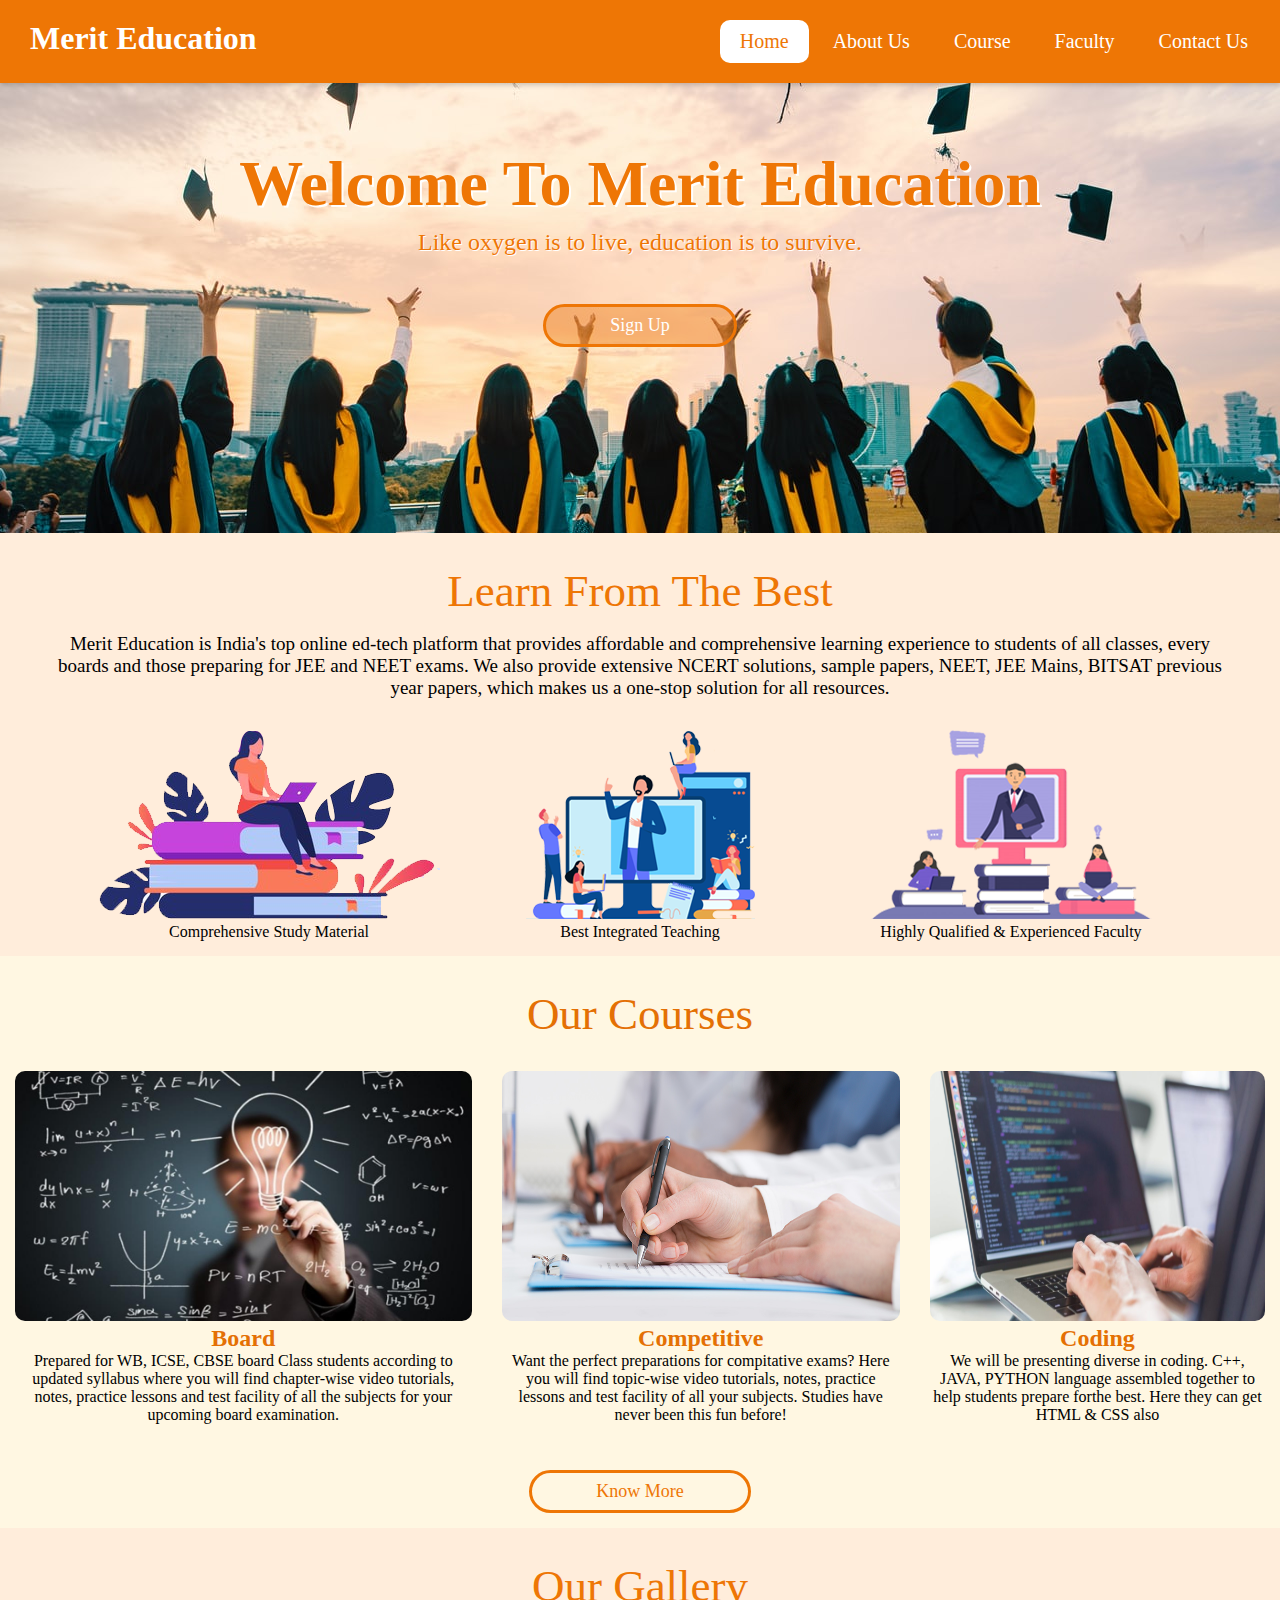
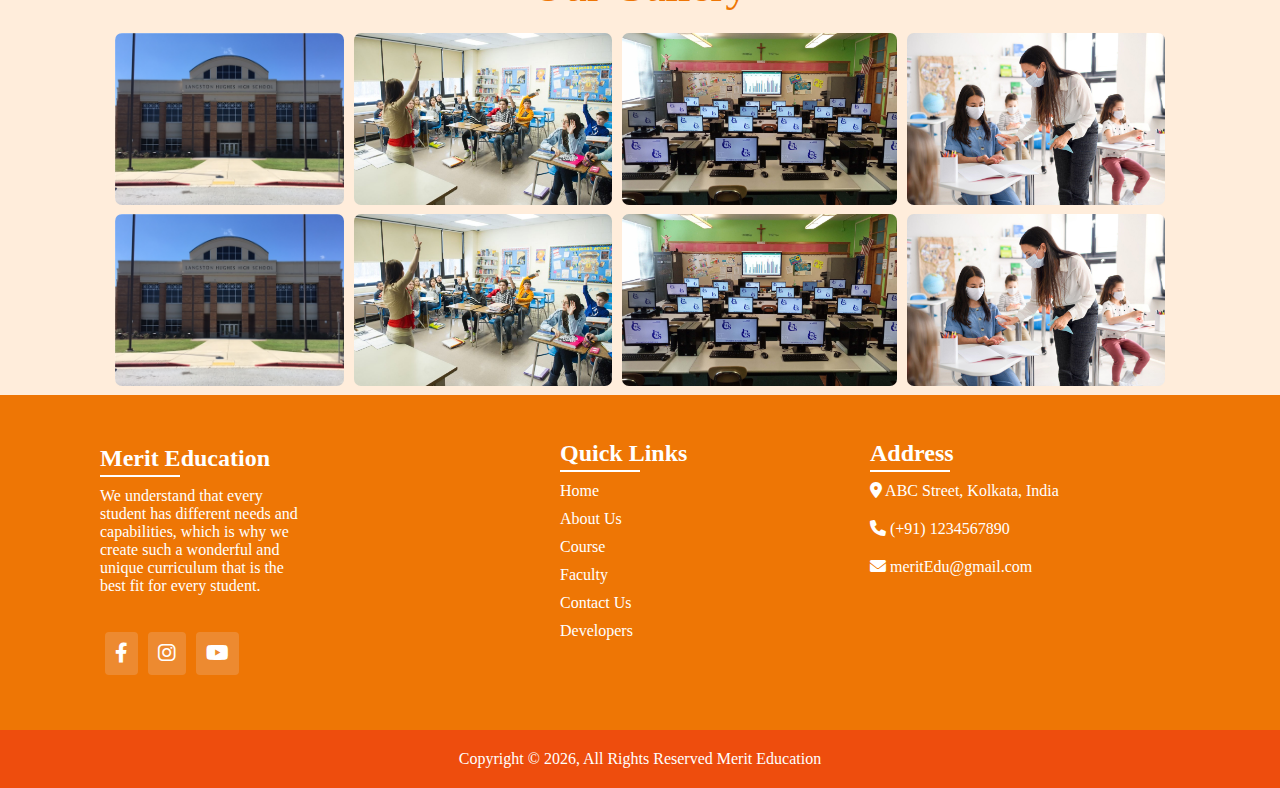
<file: index.html>
<!DOCTYPE html>
<html lang="en">

<head>
    <meta charset="UTF-8">
    <meta http-equiv="X-UA-Compatible" content="IE=edge">
    <meta name="viewport" content="width=device-width, initial-scale=1.0">
    <title>Home</title>
    <link rel="stylesheet" href="./style/style.css">
    <link rel="stylesheet" href="./style/home.css">
    <link rel="stylesheet" href="https://cdnjs.cloudflare.com/ajax/libs/font-awesome/6.0.0/css/all.min.css"
        integrity="sha512-9usAa10IRO0HhonpyAIVpjrylPvoDwiPUiKdWk5t3PyolY1cOd4DSE0Ga+ri4AuTroPR5aQvXU9xC6qOPnzFeg=="
        crossorigin="anonymous" referrerpolicy="no-referrer" />
    <script src="https://cdnjs.cloudflare.com/ajax/libs/jquery/3.6.0/jquery.min.js"
        integrity="sha512-894YE6QWD5I59HgZOGReFYm4dnWc1Qt5NtvYSaNcOP+u1T9qYdvdihz0PPSiiqn/+/3e7Jo4EaG7TubfWGUrMQ=="
        crossorigin="anonymous" referrerpolicy="no-referrer"></script>
</head>

<body> 
    <header>
        <a href="#" class="logo">Merit Education</a>
        <div class="menu_toggle"></div>
        <nav> 
            <ul>
                <!-- <li><a href="payment.html" >Login</a></li> -->
                <li><a href="index.html" class="active">Home</a></li>
                <li><a href="about_us.html">About Us</a></li>
                <li><a href="course.html">Course</a></li>
                <li><a href="faculty.html">Faculty</a></li>
                <li><a href="contactus.html">Contact Us</a></li>
            </ul>
        </nav>
        <div class="clearfix"></div>
    </header> 

    <section>
        <div class="top_image">
            <h1>Welcome To Merit Education</h1>
            <span>Like oxygen is to live, education is to survive.</span> <br>
            <a href="https://forms.gle/hZSWWQqGNctnwPox7" target="_blank"><button>Sign Up</button></a>
        </div>

        <div class="home_about_us">
            <div class="heading_about_us">Learn From The Best</div>
            <div class="text_about_us">
                <p>Merit Education is India's top online ed-tech platform that provides affordable and comprehensive learning experience to students of all classes, every boards and those preparing for JEE and NEET exams. We also provide extensive NCERT solutions, sample papers, NEET, JEE Mains, BITSAT previous year papers, which makes us a one-stop solution for all resources.</p>
            </div>

            <div class="clip_arts">
                <div class="common_css img_cont">
                    <img src="./images/best1.png" alt="broken" class="img_clip_art"><br>
                    <span class="caption">Comprehensive Study Material</span>
                </div>
                <div class="common_css img_cont">
                    <img src="./images/best2.png" alt="broken" class="img_clip_art"><br>
                    <span class="caption">Best Integrated Teaching</span>
                </div>
                <div class="common_css img_cont">
                    <img src="./images/best3.png" alt="broken" class="img_clip_art"><br>
                    <span class="caption">Highly Qualified & Experienced Faculty</span>
                </div>
            </div>
        </div>

        <div class="home_course">
            <div class="heading_courses">Our Courses</div>
            <div class="course_clip_arts">
                <div class="img_cont_courses ">
                    <img src="./images/board.jpg" alt="board">
                    <h2>Board</h2>
                    <p>Prepared for WB, ICSE, CBSE board Class  students according to updated syllabus where you will find chapter-wise video tutorials, notes, practice lessons and test facility of all the subjects for your upcoming board examination.</p>
                </div>
                <div class="img_cont_courses">
                    <img src="./images/competitive.jpg" alt="board">
                    <h2>Competitive</h2>
                    <p>Want the perfect preparations for compitative exams? Here you will find topic-wise video tutorials, notes, practice lessons and test facility of all your subjects. Studies have never been this fun before!</p>
                </div>

                <div class=" img_cont_courses">
                    <img src="./images/coding.jpg" alt="board">
                    <h2>Coding</h2><p>
                    We will be presenting diverse in coding. C++, JAVA, PYTHON language assembled together to help students prepare forthe best. Here they can get HTML & CSS also</p>
                </div>
            </div>
            <div class="home_course_btn">
                <a href="course.html"><button class="btn">Know More</button></a>
            </div>
        </div>

        <div class="home_gal">
            <div class="home_gal_heading">
                <h2>Our Gallery</h2>
            </div>
            <div class="home_gal_cont">
                <div class="gallery">
                    <div class="gal_img">
                        <img src="./images/center.png" alt="broken" class="img_gallery">
                    </div>
                    <div class="gal_img">
                        <img src="./images/classroom.jpg" alt="broken" class="img_gallery">
                    </div>
                    <div class="gal_img">
                        <img src="./images/comp_lab.jpg" alt="broken" class="img_gallery">
                    </div>
                    <div class="gal_img">
                        <img src="./images/sanitize.jpg" alt="broken" class="img_gallery">
                    </div>
                </div>
            </div>
    
            <div class="home_gal_cont top_resize">
                <div class="gallery">
                    <div class="gal_img">
                        <img src="./images/center.png" alt="broken" class="img_gallery">
                    </div>
                    <div class="gal_img">
                        <img src="./images/classroom.jpg" alt="broken" class="img_gallery">
                    </div>
                    <div class="gal_img">
                        <img src="./images/comp_lab.jpg" alt="broken" class="img_gallery">
                    </div>
                    <div class="gal_img">
                        <img src="./images/sanitize.jpg" alt="broken" class="img_gallery">
                    </div>
                </div>
            </div>
    
        </div>
        
        
    </section>

    <footer>
        <div class="container">
            <div class="sec sec_aboutus">
                <h2>Merit Education</h2>
                <p>
                    We understand that every student has different needs and capabilities, which is why we create such a wonderful and unique curriculum that is the best fit for every student.</p>
                <ul class="social_icons">
                    <li><a href="#"><i class="fa-brands fa-facebook-f"></i></a></li>
                    <li><a href="#"><i class="fa-brands fa-instagram"></i></a></li>
                    <li><a href="#"><i class="fa-brands fa-youtube"></i></a></li>
                </ul>
            </div>
        </div>

        <div class="container top_resize">
            <div class="sec sec_quicklinks">
                <h2 class="resize">Quick Links</h2>
                <ul>
                    <li><a href="index.html">Home</a></li>
                    <li><a href="about_us.html">About Us</a></li>
                    <li><a href="course.html">Course</a></li>
                    <li><a href="faculty.html">Faculty</a></li>
                    <li><a href="contactus.html">Contact Us</a></li>
                    <li><a href="developers.html">Developers</a></li>
                </ul>
            </div>
        </div>

        <div class="container top_resize">
            <div class="sec sec_add">
                <h2 class="resize">Address</h2>
                <ul>
                    <li><i class="fa-solid fa-location-dot"></i> ABC Street, Kolkata, India</li>
                    <li><i class="fa-solid fa-phone"></i> (+91) 1234567890</li>
                    <li><i class="fa-solid fa-envelope"></i> meritEdu@gmail.com</li>
                </ul>
            </div>
        </div>
    </footer>
    <div class="copyRight">Copyright &copy; <span id="year"></span>, All Rights Reserved Merit Education</div>
    <script src="./script/script.js"></script>
</body>

</html>
</file>
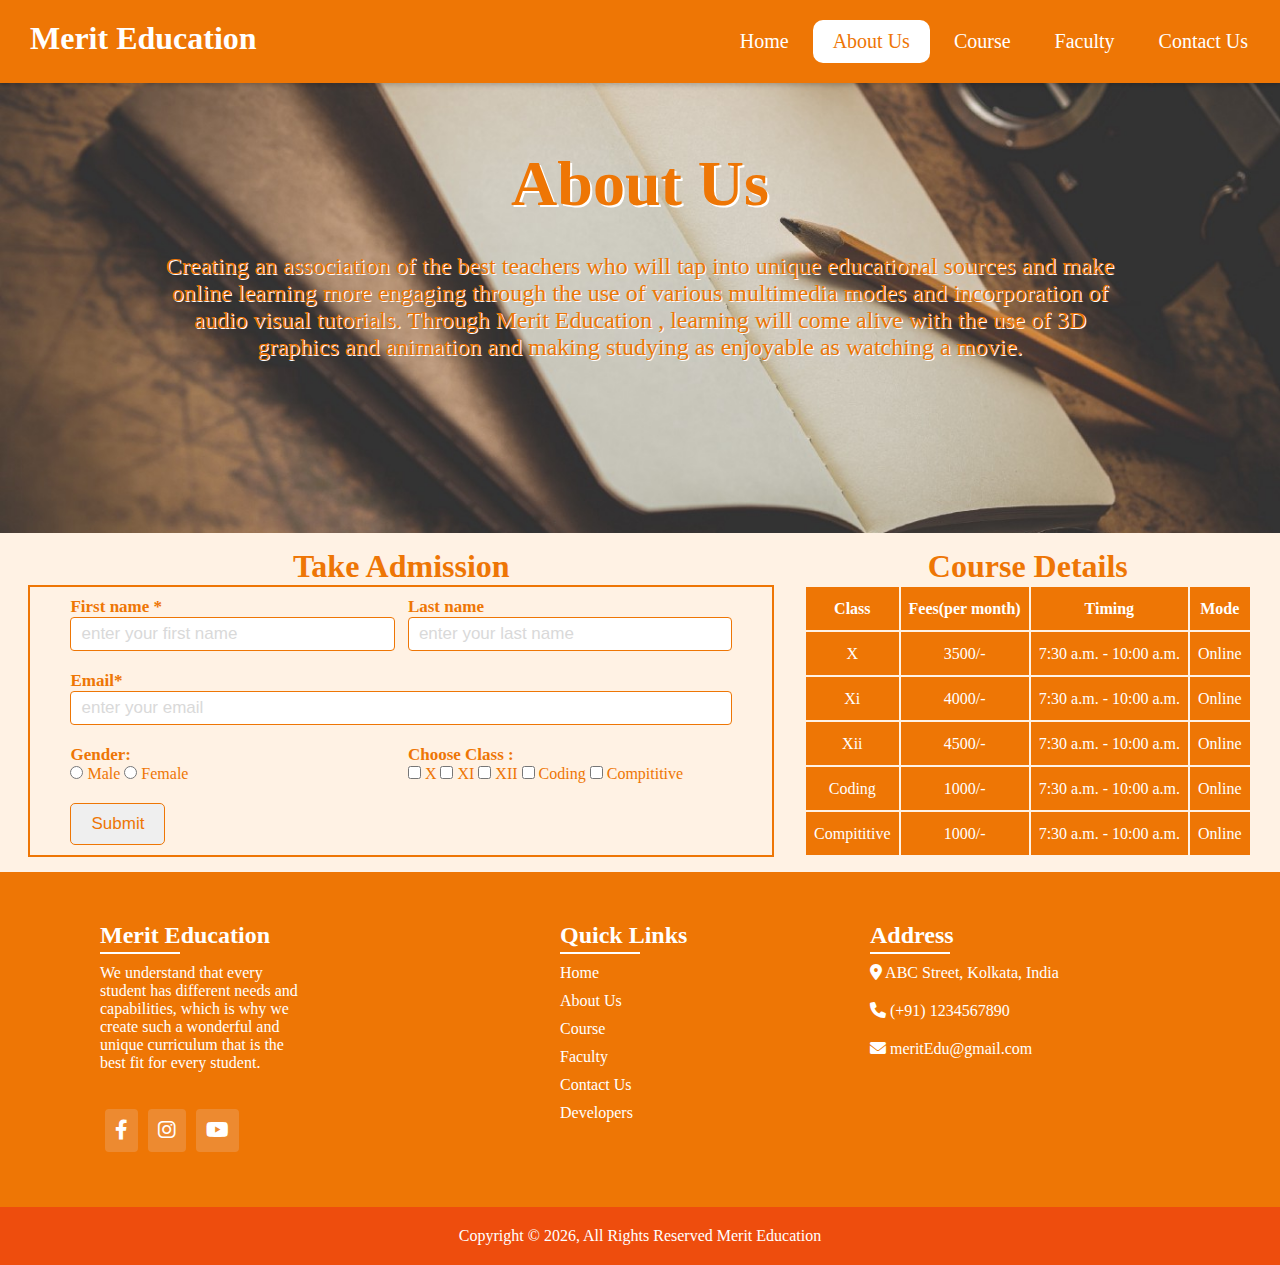
<file: about_us.html>
<!DOCTYPE html>
<html lang="en">

<head>
    <meta charset="UTF-8">
    <meta http-equiv="X-UA-Compatible" content="IE=edge">
    <meta name="viewport" content="width=device-width, initial-scale=1.0">
    <title>About Us</title>
    <link rel="stylesheet" href="./style/about_us.css">
    <link rel="stylesheet" href="./style/style.css">
    <link rel="stylesheet" href="https://cdnjs.cloudflare.com/ajax/libs/font-awesome/6.0.0/css/all.min.css"
        integrity="sha512-9usAa10IRO0HhonpyAIVpjrylPvoDwiPUiKdWk5t3PyolY1cOd4DSE0Ga+ri4AuTroPR5aQvXU9xC6qOPnzFeg=="
        crossorigin="anonymous" referrerpolicy="no-referrer" />
    <script src="https://cdnjs.cloudflare.com/ajax/libs/jquery/3.6.0/jquery.min.js"
        integrity="sha512-894YE6QWD5I59HgZOGReFYm4dnWc1Qt5NtvYSaNcOP+u1T9qYdvdihz0PPSiiqn/+/3e7Jo4EaG7TubfWGUrMQ=="
        crossorigin="anonymous" referrerpolicy="no-referrer"></script>
</head>

<body style="background-color: rgb(255, 242, 228);">
    <header>
        <a href="#" class="logo">Merit Education</a>
        <div class="menu_toggle"></div> 
        <nav> 
            <ul>
                <!-- <li><a href="payment.html" >Login</a></li> -->
                <li><a href="index.html">Home</a></li>
                <li><a href="about_us.html" class="active">About Us</a></li>
                <li><a href="course.html">Course</a></li>
                <li><a href="faculty.html">Faculty</a></li>
                <li><a href="contactus.html">Contact Us</a></li>
            </ul>
        </nav>
        <div class="clearfix"></div>
    </header>

    <section>
        <div class="top_image">
            <div class="heading">
                <h1>About Us</h1>
            </div>
            <p>Creating an association of the best teachers who will tap into unique educational sources and make online learning more engaging through the use of various multimedia modes and incorporation of audio visual tutorials. Through Merit Education , learning will come alive with the use of 3D graphics and animation and making studying as enjoyable as watching a movie.</p>
        </div>

        <div class="admission_form_course_table">
            <div class="common_css admission_form">
                <form action="#">
                    <div class="form-header">
                        <h1>Take Admission</h1>
                    </div>
                    <!-- form body -->
                    <div class="form-body">
                        <!-- Firstname and Lastname -->
                        <div class="horizontal-group">
                            <div class="form-group left">
                                <label for="firstname" class="label-title">First name *</label>
                                <input type="text" id="firstname" class="form-input" placeholder="enter your first name"
                                    required="required" />
                            </div>
                            <div class="form-group right">
                                <label for="lastname" class="label-title">Last name</label>
                                <input type="text" id="lastname" class="form-input"
                                    placeholder="enter your last name" />
                            </div> 
                        </div>
                        <!-- Email -->
                        <div class="form-group">
                            <label for="email" class="label-title">Email*</label>
                            <input type="email" id="email" class="form-input" placeholder="enter your email"
                                required="required">
                        </div>
                        <!-- Gender and Hobbies -->
                        <div class="horizontal-group">

                            <div class="form-group left">
                                <label class="label-title">Gender:</label>
                                <div class="input-group">
                                    <label for="male"  class="common_color" >
                                        <input type="radio" name="gender"value="male" id="male"> Male</label>
                                    <label for="female"  class="common_color" >
                                        <input type="radio" name="gender" value="female" id="female"> Female</label>
                                </div>
                            </div>

                            <div class="form-group right">
                                <label class="label-title">Choose Class :</label>
                                <div>
                                    <label  class="common_color">
                                        <input type="checkbox" value="X"> X</label>
                                    <label class="common_color">
                                        <input type="checkbox"  value="XI"> XI</label>
                                    <label class="common_color">
                                        <input type="checkbox" value="XII"> XII</label>
                                    <label class="common_color" >
                                        <input type="checkbox"value="Coding"> Coding</label>
                                    <label  class="common_color" >
                                        <input type="checkbox"value="Compititive"> Compititive<label>
                                </div>
                            </div>

                        </div>
                        <!-- form footer -->
                        <div class="form-footer">
                            <button type="submit" class="btn">Submit</button>
                        </div>
                    </div>
                </form>
            </div>

            <div class="common_css course_details">
                <table>
                    <div class="table-header">
                        <h1>Course Details</h1>
                    </div>
                    <tr>
                        <th>Class</th>
                        <th>Fees(per month)</th>
                        <th>Timing</th>
                        <th>Mode</th>
                    </tr>
                    <tr>
                        <td>X</td>
                        <td>3500/- </td>
                        <td>7:30 a.m. - 10:00 a.m.</td>
                        <td>Online</td>
                    </tr>
                    <tr>
                        <td>Xi</td>
                        <td>4000/-</td>
                        <td>7:30 a.m. - 10:00 a.m.</td>
                        <td>Online</td>
                    </tr>
                    <tr>
                        <td>Xii</td>
                        <td>4500/-</td>
                        <td>7:30 a.m. - 10:00 a.m.</td>
                        <td>Online</td>
                    </tr>
                    <tr>
                        <td>Coding</td>
                        <td>1000/-</td>
                        <td>7:30 a.m. - 10:00 a.m.</td>
                        <td>Online</td>
                    </tr>
                    <tr>
                        <td>Compititive</td>
                        <td>1000/-</td>
                        <td>7:30 a.m. - 10:00 a.m.</td>
                        <td>Online</td>
                    </tr>
                </table>
            </div>
        </div>
    </section>

    <footer>
        <div class="container">
            <div class="sec sec_aboutus">
                <h2>Merit Education</h2>
                <p>
                    We understand that every student has different needs and capabilities, which is why we create such a wonderful and unique curriculum that is the best fit for every student.</p>
                <ul class="social_icons">
                    <li><a href="#"><i class="fa-brands fa-facebook-f"></i></a></li>
                    <li><a href="#"><i class="fa-brands fa-instagram"></i></a></li>
                    <li><a href="#"><i class="fa-brands fa-youtube"></i></a></li>
                </ul>
            </div>
        </div>

        <div class="container top_resize">
            <div class="sec sec_quicklinks">
                <h2 class="resize">Quick Links</h2>
                <ul>
                    <li><a href="index.html">Home</a></li>
                    <li><a href="about_us.html">About Us</a></li>
                    <li><a href="course.html">Course</a></li>
                    <li><a href="faculty.html">Faculty</a></li>
                    <li><a href="contactus.html">Contact Us</a></li>
                    <li><a href="developers.html">Developers</a></li>
                </ul>
            </div>
        </div>

        <div class="container top_resize">
            <div class="sec sec_add">
                <h2 class="resize">Address</h2>
                <ul>
                    <li><i class="fa-solid fa-location-dot"></i> ABC Street, Kolkata, India</li>
                    <li><i class="fa-solid fa-phone"></i> (+91) 1234567890</li>
                    <li><i class="fa-solid fa-envelope"></i> meritEdu@gmail.com</li>
                </ul>
            </div>
        </div>
    </footer>
    <div class="copyRight">Copyright &copy; <span id="year"></span>, All Rights Reserved Merit Education</div>
    <script src="./script/script.js"></script>
</body>

</html>
</file>
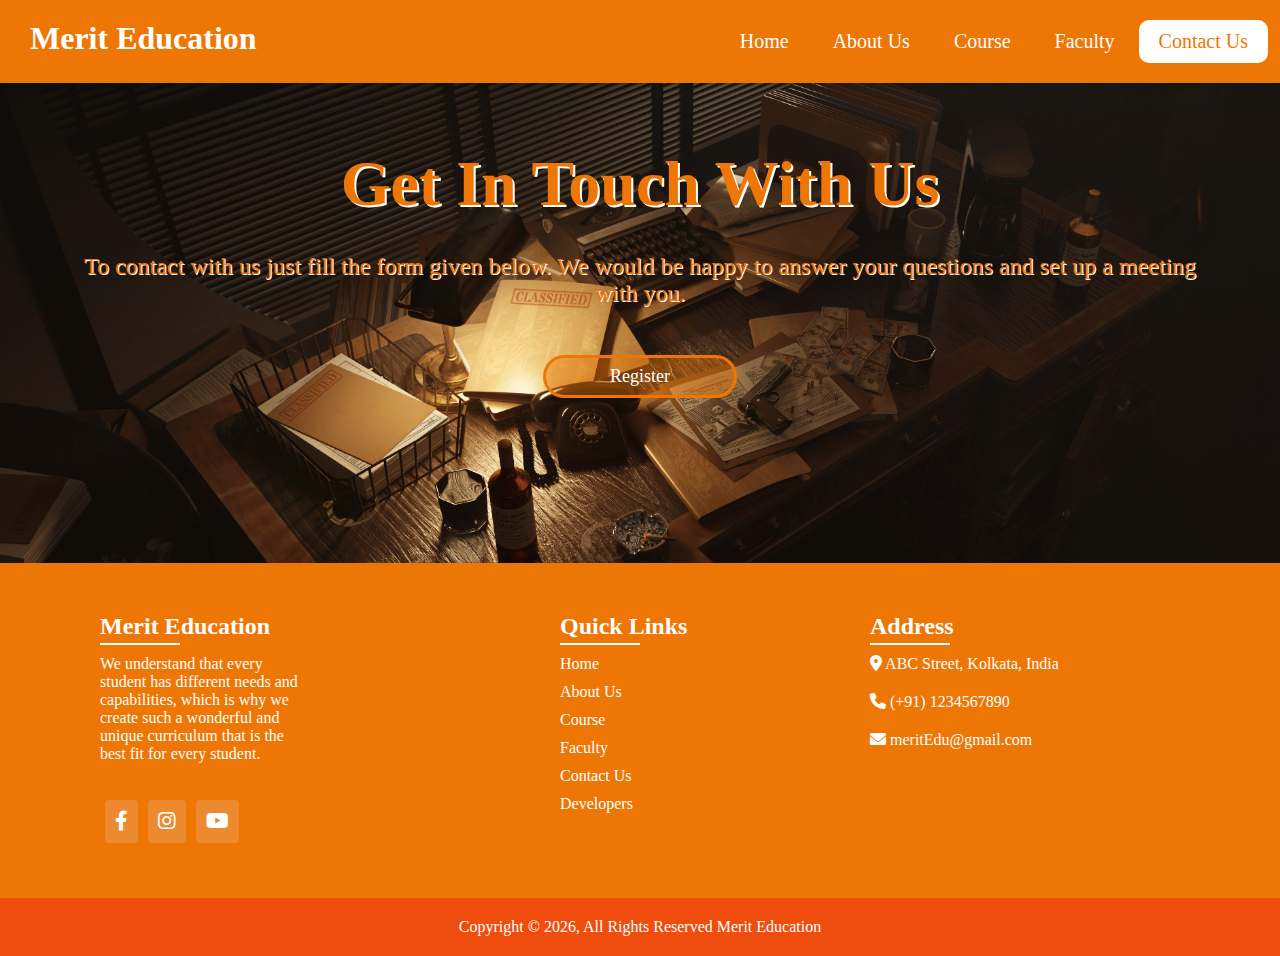
<file: contactus.html>
<!DOCTYPE html>
<html lang="en">

<head>
    <meta charset="UTF-8">
    <meta http-equiv="X-UA-Compatible" content="IE=edge">
    <meta name="viewport" content="width=device-width, initial-scale=1.0">
    <title>Contact Us</title>
    <link rel="stylesheet" href="./style/style.css">
    <link rel="stylesheet" href="./style/contactus.css">
    <link rel="stylesheet" href="https://cdnjs.cloudflare.com/ajax/libs/font-awesome/6.0.0/css/all.min.css"
        integrity="sha512-9usAa10IRO0HhonpyAIVpjrylPvoDwiPUiKdWk5t3PyolY1cOd4DSE0Ga+ri4AuTroPR5aQvXU9xC6qOPnzFeg=="
        crossorigin="anonymous" referrerpolicy="no-referrer" />
    <script src="https://cdnjs.cloudflare.com/ajax/libs/jquery/3.6.0/jquery.min.js"
        integrity="sha512-894YE6QWD5I59HgZOGReFYm4dnWc1Qt5NtvYSaNcOP+u1T9qYdvdihz0PPSiiqn/+/3e7Jo4EaG7TubfWGUrMQ=="
        crossorigin="anonymous" referrerpolicy="no-referrer"></script>
</head>
 
<body> 
    <header>
        <a href="#" class="logo">Merit Education</a>
        <div class="menu_toggle"></div>
        <nav>
            <ul>
                
                <li><a href="index.html">Home</a></li>
                <li><a href="about_us.html">About Us</a></li>
                <li><a href="course.html">Course</a></li>
                <li><a href="faculty.html">Faculty</a></li>
                <li><a href="contactus.html" class="active">Contact Us</a></li>
            </ul>
        </nav>
        <div class="clearfix"></div>
    </header>

    <section>
        <div class="top_image_contct">
            <div class="heading">
                <h1> Get In Touch With Us </h1>
            </div>
            <p>
                To contact with us just fill the form given below. We would be happy to answer your questions and set up a meeting with you. <br>
                <a href="https://forms.gle/hZSWWQqGNctnwPox7" target="_blank"><button>Register</button></a></p>
        </div>

        
    </section>

    <footer>
        <div class="container">
            <div class="sec sec_aboutus">
                <h2>Merit Education</h2>
                <p>
                    We understand that every student has different needs and capabilities, which is why we create such a wonderful and unique curriculum that is the best fit for every student.</p>
                <ul class="social_icons">
                    <li><a href="#"><i class="fa-brands fa-facebook-f"></i></a></li>
                    <li><a href="#"><i class="fa-brands fa-instagram"></i></a></li>
                    <li><a href="#"><i class="fa-brands fa-youtube"></i></a></li>
                </ul>
            </div>
        </div>

        <div class="container top_resize">
            <div class="sec sec_quicklinks">
                <h2 class="resize">Quick Links</h2>
                <ul>
                    <li><a href="index.html">Home</a></li>
                    <li><a href="about_us.html">About Us</a></li>
                    <li><a href="course.html">Course</a></li>
                    <li><a href="faculty.html">Faculty</a></li>
                    <li><a href="contactus.html">Contact Us</a></li>
                    <li><a href="developers.html">Developers</a></li>
                </ul>
            </div>
        </div>

        <div class="container top_resize">
            <div class="sec sec_add">
                <h2 class="resize">Address</h2>
                <ul>
                    <li><i class="fa-solid fa-location-dot"></i> ABC Street, Kolkata, India</li>
                    <li><i class="fa-solid fa-phone"></i> (+91) 1234567890</li>
                    <li><i class="fa-solid fa-envelope"></i> meritEdu@gmail.com</li>
                </ul>
            </div>
        </div>
    </footer>
    <div class="copyRight">Copyright &copy; <span id="year"></span>, All Rights Reserved Merit Education</div>
    <script src="./script/script.js"></script>
</body>

</html>
</file>
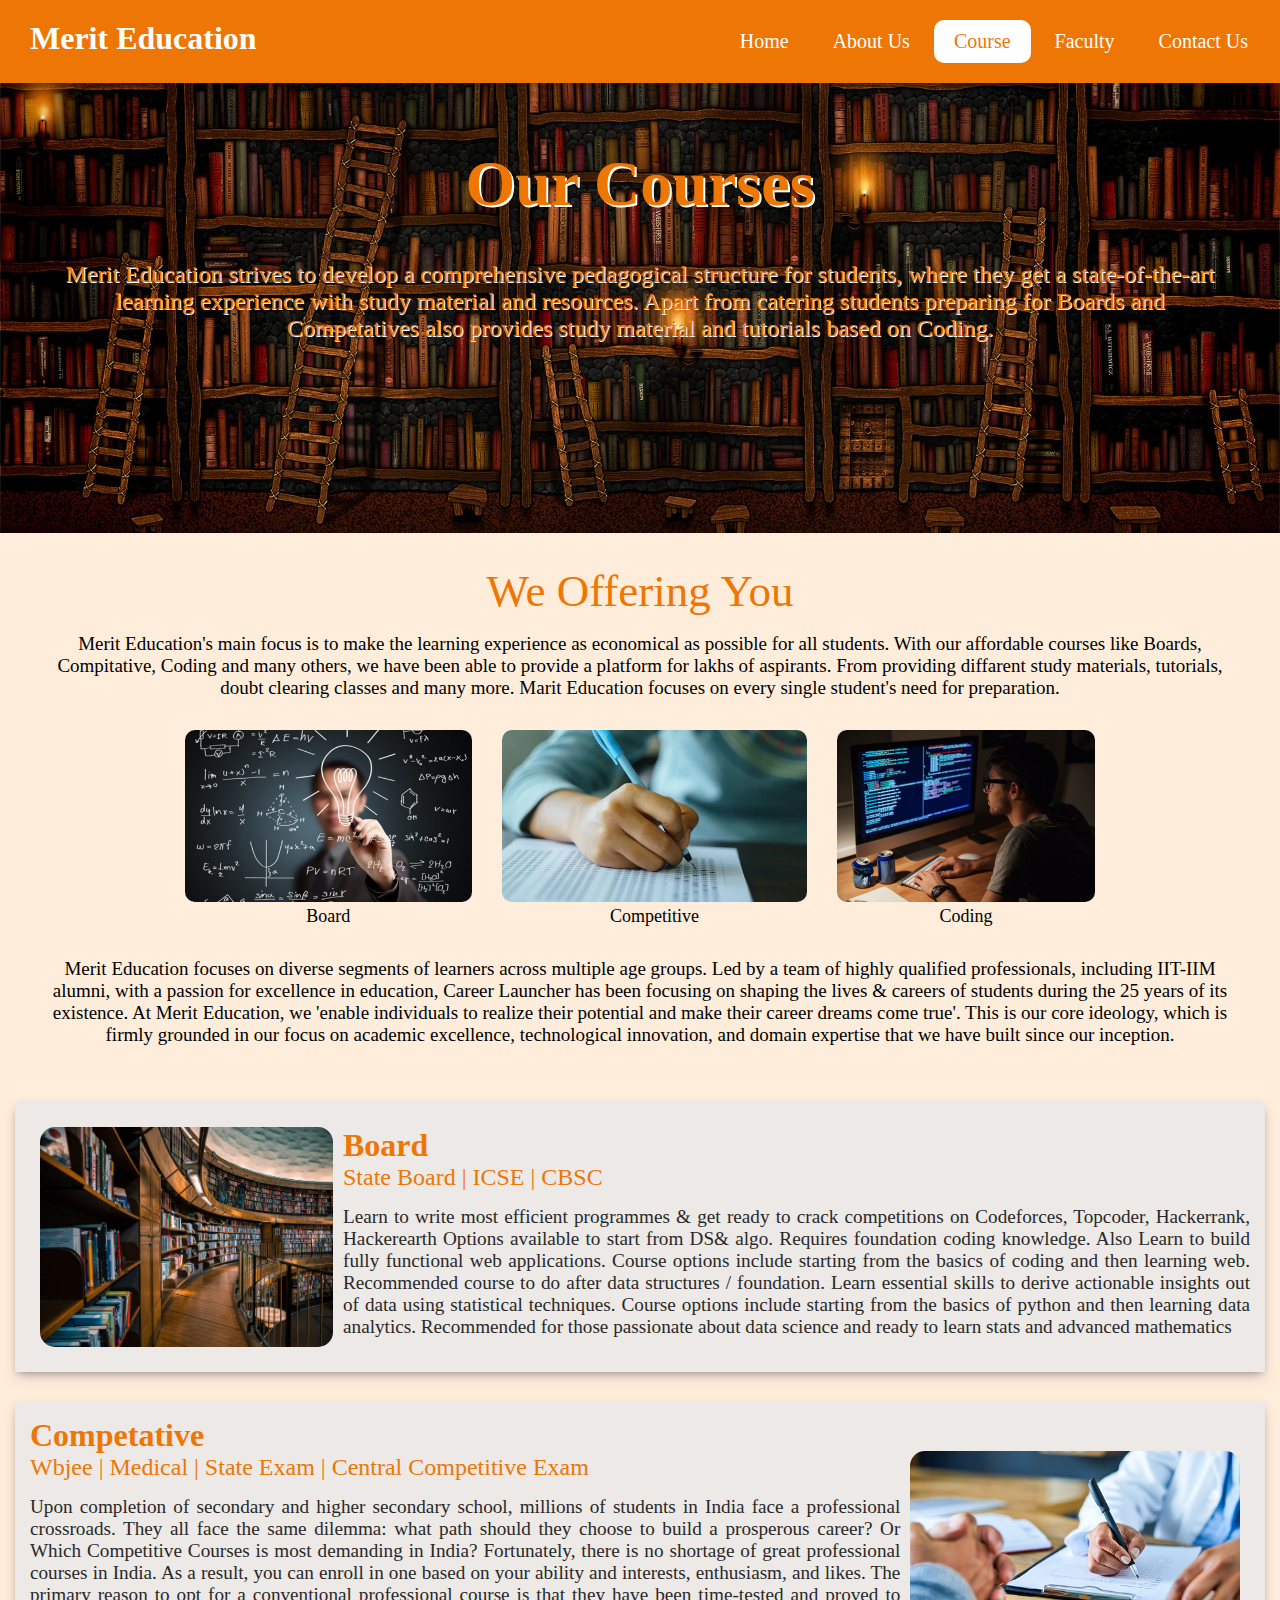
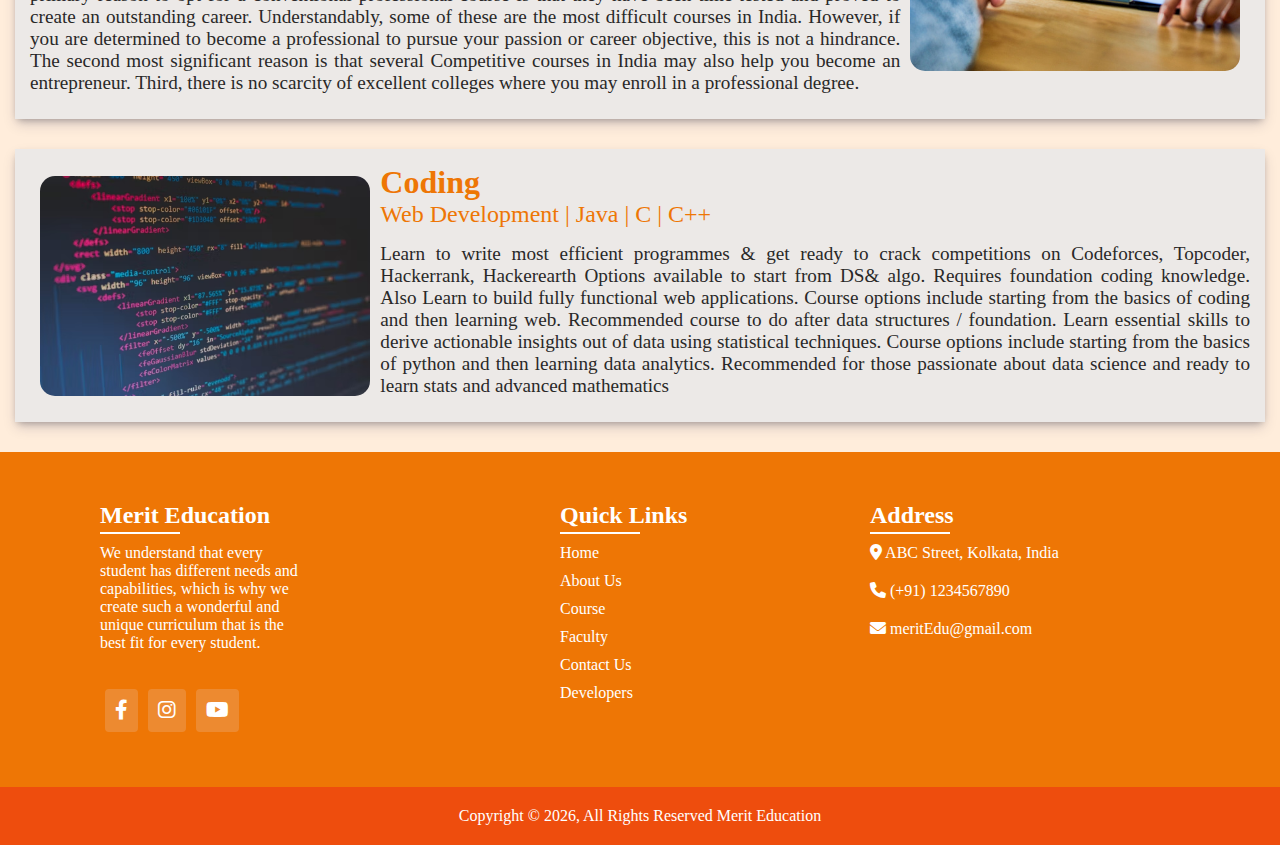
<file: course.html>
<!DOCTYPE html>
<html lang="en">
<head>
    <meta charset="UTF-8">
    <meta http-equiv="X-UA-Compatible" content="IE=edge">
    <meta name="viewport" content="width=device-width, initial-scale=1.0">
    <title>Course</title>
    <link rel="stylesheet" href="./style/style.css">
    <link rel="stylesheet" href="./style/course.css">
    <link rel="stylesheet" href="https://cdnjs.cloudflare.com/ajax/libs/font-awesome/6.0.0/css/all.min.css" integrity="sha512-9usAa10IRO0HhonpyAIVpjrylPvoDwiPUiKdWk5t3PyolY1cOd4DSE0Ga+ri4AuTroPR5aQvXU9xC6qOPnzFeg==" crossorigin="anonymous" referrerpolicy="no-referrer" />
    <script src="https://cdnjs.cloudflare.com/ajax/libs/jquery/3.6.0/jquery.min.js" integrity="sha512-894YE6QWD5I59HgZOGReFYm4dnWc1Qt5NtvYSaNcOP+u1T9qYdvdihz0PPSiiqn/+/3e7Jo4EaG7TubfWGUrMQ==" crossorigin="anonymous" referrerpolicy="no-referrer"></script>
</head>
<body>
    <header>
        <a href="#" class="logo">Merit Education</a>
        <div class="menu_toggle"></div>
        <nav>
            <ul>
                <!-- <li><a href="payment.html" >Login</a></li> -->
                <li><a href="index.html">Home</a></li>
                <li><a href="about_us.html">About Us</a></li>
                <li><a href="course.html" class="active">Course</a></li>
                <li><a href="faculty.html">Faculty</a></li>
                <li><a href="contactus.html">Contact Us</a></li>
            </ul>
        </nav>
        <div class="clearfix"></div>
    </header>

    <section>
        <div class="bkg_about_course">
            <h1>Our Courses</h1>
            <p>Merit Education strives to develop a comprehensive pedagogical structure for students, where they get a state-of-the-art learning experience with study material and resources. Apart from catering students preparing for Boards and Competatives also provides study material and tutorials based on Coding.</p>
        </div>

        <div class="about_course">
            <div class="heading_about_course">We Offering You</div>
            <div class="course_txt">
                <p>Merit Education's main focus is to make the learning experience as economical as possible for all students. With our affordable courses like Boards, Compitative, Coding and many others, we have been able to provide a platform for lakhs of aspirants. From providing diffarent study materials, tutorials, doubt clearing classes and many more. Marit Education focuses on every single student's need for preparation.</p>
            </div>

            <div class="clip_arts">
                <div class="common_css img_cont">
                    <a href="#Board"><img src="./images/board.jpg" alt="broken" class="img_clip_art"></a><br>
                    <span class="caption">Board</span>
                </div>
                <div class="common_css img_cont">
                    <a href="#Competative"><img src="./images/competative.jpg" alt="broken" class="img_clip_art"></a><br>
                    <span class="caption">Competitive</span>
                </div>
                <div class="common_css img_cont">
                   <a href="#Coding"><img src="./images/coding2.jpg" alt="broken" class="img_clip_art"></a><br>
                    <span class="caption">Coding</span>
                </div>
            </div>

            <div class="about_course_end_text">
                <p>Merit Education focuses on diverse segments of learners across multiple age groups. Led by a team of highly qualified professionals, including IIT-IIM alumni, with a passion for excellence in education, Career Launcher has been focusing on shaping the lives & careers of students during the 25 years of its existence. 

                    At Merit Education, we 'enable individuals to realize their potential and make their career dreams come true'. This is our core ideology, which is firmly grounded in our focus on academic excellence, technological innovation, and domain expertise that we have built since our inception.</p>
            </div>
        </div>

        <div class="course_bookmark_section">
            <div  id="Board"  class="all_section">
                <div class="all_det">
                    <img src="./images/edu.jpeg" style="float: left;" alt="broken" class="img_courses">
                    <div class="all_det_text">
                        <h2>Board</h2>
                        <span>State Board | ICSE | CBSC</span>
                        <p>
                            Learn to write most efficient programmes & get ready to crack competitions on Codeforces, Topcoder, Hackerrank, Hackerearth Options available to start from DS& algo. Requires foundation coding knowledge. Also Learn to build fully functional web applications. Course options include starting from the basics of coding and then learning web. Recommended course to do after data structures / foundation. Learn essential skills to derive actionable insights out of data using statistical techniques. Course options include starting from the basics of python and then learning data analytics. Recommended for those passionate about data science and ready to learn stats and advanced mathematics</p>
                    </div>  
                </div>
            </div>

            <div  id="Competative"  class="all_section">
                <div class="all_det">
                    <div class="all_det_text">
                        <h2>Competative</h2>
                        <span>Wbjee | Medical | State Exam | Central Competitive Exam</span>
                        <p>Upon completion of secondary and higher secondary school, millions of students in India face a professional crossroads. They all face the same dilemma: what path should they choose to build a prosperous career? Or Which Competitive Courses is most demanding in India?

                            Fortunately, there is no shortage of great professional courses in India. As a result, you can enroll in one based on your ability and interests, enthusiasm, and likes. The primary reason to opt for a conventional professional course is that they have been time-tested and proved to create an outstanding career. Understandably, some of these are the most difficult courses in India. However, if you are determined to become a professional to pursue your passion or career objective, this is not a hindrance.
                            
                            The second most significant reason is that several Competitive courses in India may also help you become an entrepreneur. Third, there is no scarcity of excellent colleges where you may enroll in a professional degree.</p>
                    </div>  
                    <img src="./images/competative2.jpg" alt="broken" class="img_courses">
                </div>
            </div>

            <div  id="Coding"  class="all_section">
                <div class="all_det">
                    <img src="./images/coding3.jpg" alt="broken" class="img_courses">
                    <div class="all_det_text">
                        <h2>Coding</h2>
                        <span>Web Development | Java | C | C++</span>
                        <p>
                            Learn to write most efficient programmes & get ready to crack competitions on Codeforces, Topcoder, Hackerrank, Hackerearth Options available to start from DS& algo. Requires foundation coding knowledge. Also Learn to build fully functional web applications. Course options include starting from the basics of coding and then learning web. Recommended course to do after data structures / foundation. Learn essential skills to derive actionable insights out of data using statistical techniques. Course options include starting from the basics of python and then learning data analytics. Recommended for those passionate about data science and ready to learn stats and advanced mathematics</p>
                    </div>  
                </div>
            </div>
        </div>
    </section>

    <footer>
        <div class="container">
            <div class="sec sec_aboutus">
                <h2>Merit Education</h2>
                <p>
                    We understand that every student has different needs and capabilities, which is why we create such a wonderful and unique curriculum that is the best fit for every student.</p>
                <ul class="social_icons">
                    <li><a href="#"><i class="fa-brands fa-facebook-f"></i></a></li>
                    <li><a href="#"><i class="fa-brands fa-instagram"></i></a></li>
                    <li><a href="#"><i class="fa-brands fa-youtube"></i></a></li>
                </ul>
            </div>
        </div>

        <div class="container top_resize">
            <div class="sec sec_quicklinks">
                <h2 class="resize">Quick Links</h2>
                <ul>
                    <li><a href="index.html">Home</a></li>
                    <li><a href="about_us.html">About Us</a></li>
                    <li><a href="course.html">Course</a></li>
                    <li><a href="faculty.html">Faculty</a></li>
                    <li><a href="contactus.html">Contact Us</a></li>
                    <li><a href="developers.html">Developers</a></li>
                </ul>
            </div>
        </div>

        <div class="container top_resize">
            <div class="sec sec_add">
                <h2 class="resize">Address</h2>
                <ul>
                    <li><i class="fa-solid fa-location-dot"></i> ABC Street, Kolkata, India</li>
                    <li><i class="fa-solid fa-phone"></i> (+91) 1234567890</li>
                    <li><i class="fa-solid fa-envelope"></i> meritEdu@gmail.com</li>
                </ul>
            </div>
        </div>
    </footer>
    <div class="copyRight">Copyright &copy; <span id="year"></span>, All Rights Reserved Merit Education</div>
    <script src="./script/script.js"></script>
</body>
</html>
</file>
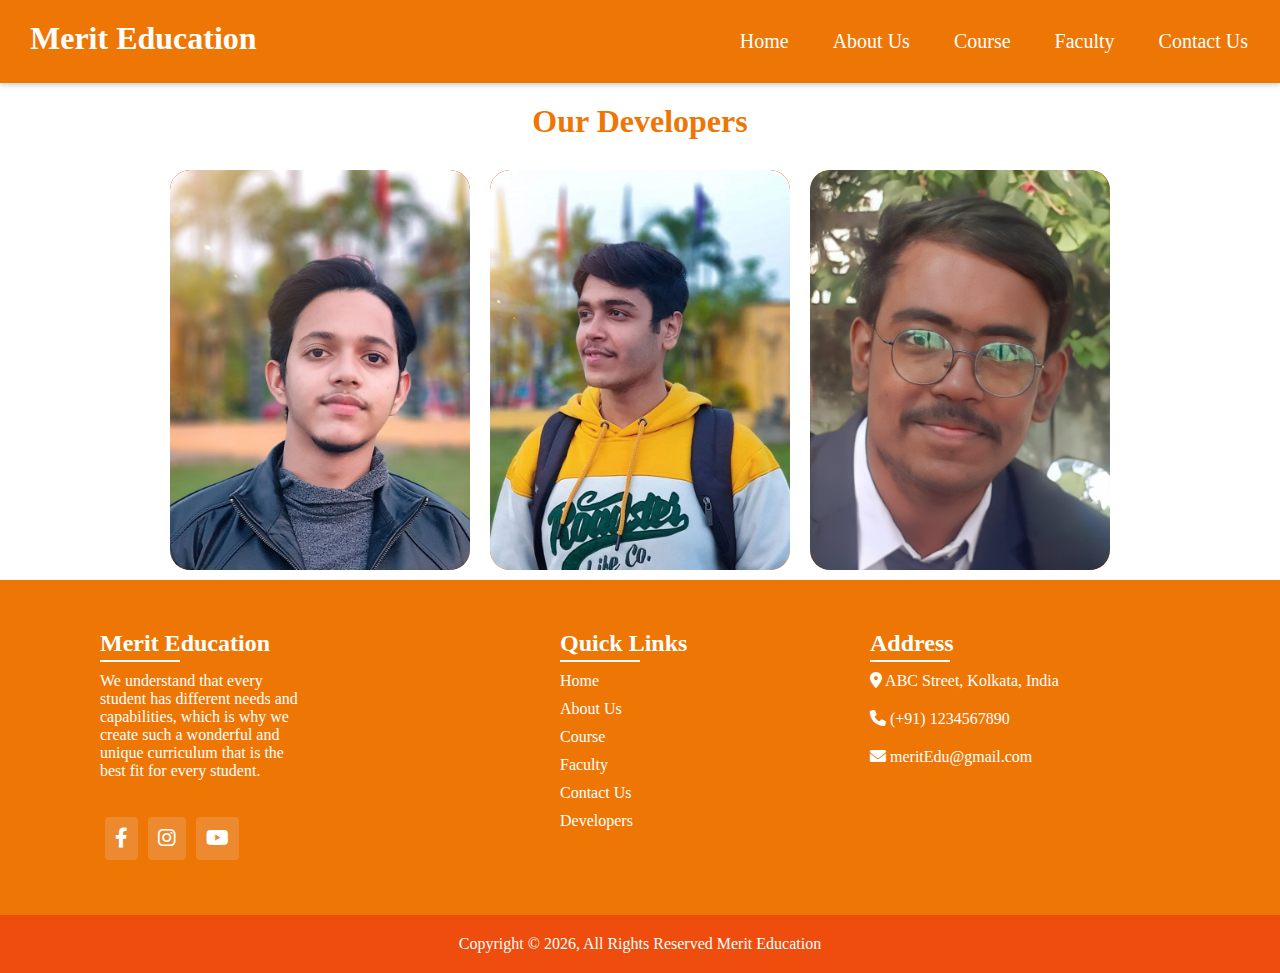
<file: developers.html>
<!DOCTYPE html>
<html lang="en">
<head>
    <meta charset="UTF-8">
    <meta http-equiv="X-UA-Compatible" content="IE=edge">
    <meta name="viewport" content="width=device-width, initial-scale=1.0">
    <title>Website Developers</title>
    <link rel="stylesheet" href="./style/style.css">
    <link rel="stylesheet" href="https://cdnjs.cloudflare.com/ajax/libs/font-awesome/6.0.0/css/all.min.css" integrity="sha512-9usAa10IRO0HhonpyAIVpjrylPvoDwiPUiKdWk5t3PyolY1cOd4DSE0Ga+ri4AuTroPR5aQvXU9xC6qOPnzFeg==" crossorigin="anonymous" referrerpolicy="no-referrer" />
    <script src="https://cdnjs.cloudflare.com/ajax/libs/jquery/3.6.0/jquery.min.js" integrity="sha512-894YE6QWD5I59HgZOGReFYm4dnWc1Qt5NtvYSaNcOP+u1T9qYdvdihz0PPSiiqn/+/3e7Jo4EaG7TubfWGUrMQ==" crossorigin="anonymous" referrerpolicy="no-referrer"></script>
</head>
<body class="dev_body">
    <header>
        <a href="#" class="logo">Merit Education</a>
        <div class="menu_toggle"></div>
        <nav>
            <ul>
                <!-- <li><a href="payment.html" >Login</a></li> -->
                <li><a href="index.html">Home</a></li>
                <li><a href="about_us.html">About Us</a></li>
                <li><a href="course.html">Course</a></li>
                <li><a href="faculty.html">Faculty</a></li>
                <li><a href="contactus.html">Contact Us</a></li>
            </ul>
        </nav> 
        <div class="clearfix"></div>
    </header>
    <section>
        <h2 class="page_text">Our Developers</h2>
        <div class="dev_details_sec">
            <div class="cards">
                <div class="imgBx">
                    <img src="./images/Spandan.jpg" alt="Spandan">
                </div>
                <div class="dev_content">
                    <div class="dev_details">
                        <h2>Spandan Banerjee <br> <span>Web Developer</span></h2>
                        <ul class="dev_icons">
                            <li><a href="#"><i class="fa-brands fa-facebook-f"></i></a></li>
                            <li><a href="#"><i class="fa-brands fa-instagram"></i></a></li>
                            <li><a href="#"><i class="fa-brands fa-whatsapp"></i></a></li>
                        </ul>
                    </div>
                </div>
            </div>

            <div class="cards">
                <div class="imgBx">
                    <img src="./images/shohan.jpg" alt="Shohan">
                </div>
                <div class="dev_content">
                    <div class="dev_details">
                        <h2>Shohan Ghosh<br> <span>Web Developer</span></h2>
                        <ul class="dev_icons">
                            <li><a href="#"><i class="fa-brands fa-facebook-f"></i></a></li>
                            <li><a href="#"><i class="fa-brands fa-instagram"></i></a></li>
                            <li><a href="#"><i class="fa-brands fa-whatsapp"></i></a></li>
                        </ul>
                    </div>
                </div>
            </div>

            <div class="cards">
                <div class="imgBx">
                    <img src="./images/omai.jpg" alt="Amiyendra">
                </div>
                <div class="dev_content">
                    <div class="dev_details">
                        <h2>Amiyendra Sarkar <br> <span>Web Developer</span></h2>
                        <ul class="dev_icons">
                            <li><a href="#"><i class="fa-brands fa-facebook-f"></i></a></li>
                            <li><a href="#"><i class="fa-brands fa-instagram"></i></a></li>
                            <li><a href="#"><i class="fa-brands fa-whatsapp"></i></a></li>
                        </ul>
                    </div>
                </div>
            </div>               
        </div>
    </section>
    <footer>
        <div class="container">
            <div class="sec sec_aboutus">
                <h2>Merit Education</h2>
                <p>
                    We understand that every student has different needs and capabilities, which is why we create such a wonderful and unique curriculum that is the best fit for every student.</p>
                <ul class="social_icons">
                    <li><a href="#"><i class="fa-brands fa-facebook-f"></i></a></li>
                    <li><a href="#"><i class="fa-brands fa-instagram"></i></a></li>
                    <li><a href="#"><i class="fa-brands fa-youtube"></i></a></li>
                </ul>
            </div>
        </div>

        <div class="container top_resize">
            <div class="sec sec_quicklinks">
                <h2 class="resize">Quick Links</h2>
                <ul>
                    <li><a href="index.html">Home</a></li>
                    <li><a href="about_us.html">About Us</a></li>
                    <li><a href="course.html">Course</a></li>
                    <li><a href="faculty.html">Faculty</a></li>
                    <li><a href="contactus.html">Contact Us</a></li>
                    <li><a href="developers.html">Developers</a></li>
                </ul>
            </div>
        </div>

        <div class="container top_resize">
            <div class="sec sec_add">
                <h2 class="resize">Address</h2>
                <ul>
                    <li><i class="fa-solid fa-location-dot"></i> ABC Street, Kolkata, India</li>
                    <li><i class="fa-solid fa-phone"></i> (+91) 1234567890</li>
                    <li><i class="fa-solid fa-envelope"></i> meritEdu@gmail.com</li>
                </ul>
            </div>
        </div>
    </footer>
    <div class="copyRight">Copyright &copy; <span id="year"></span>, All Rights Reserved Merit Education</div>
    <script src="./script/script.js"></script>
</body>
</html>
</file>
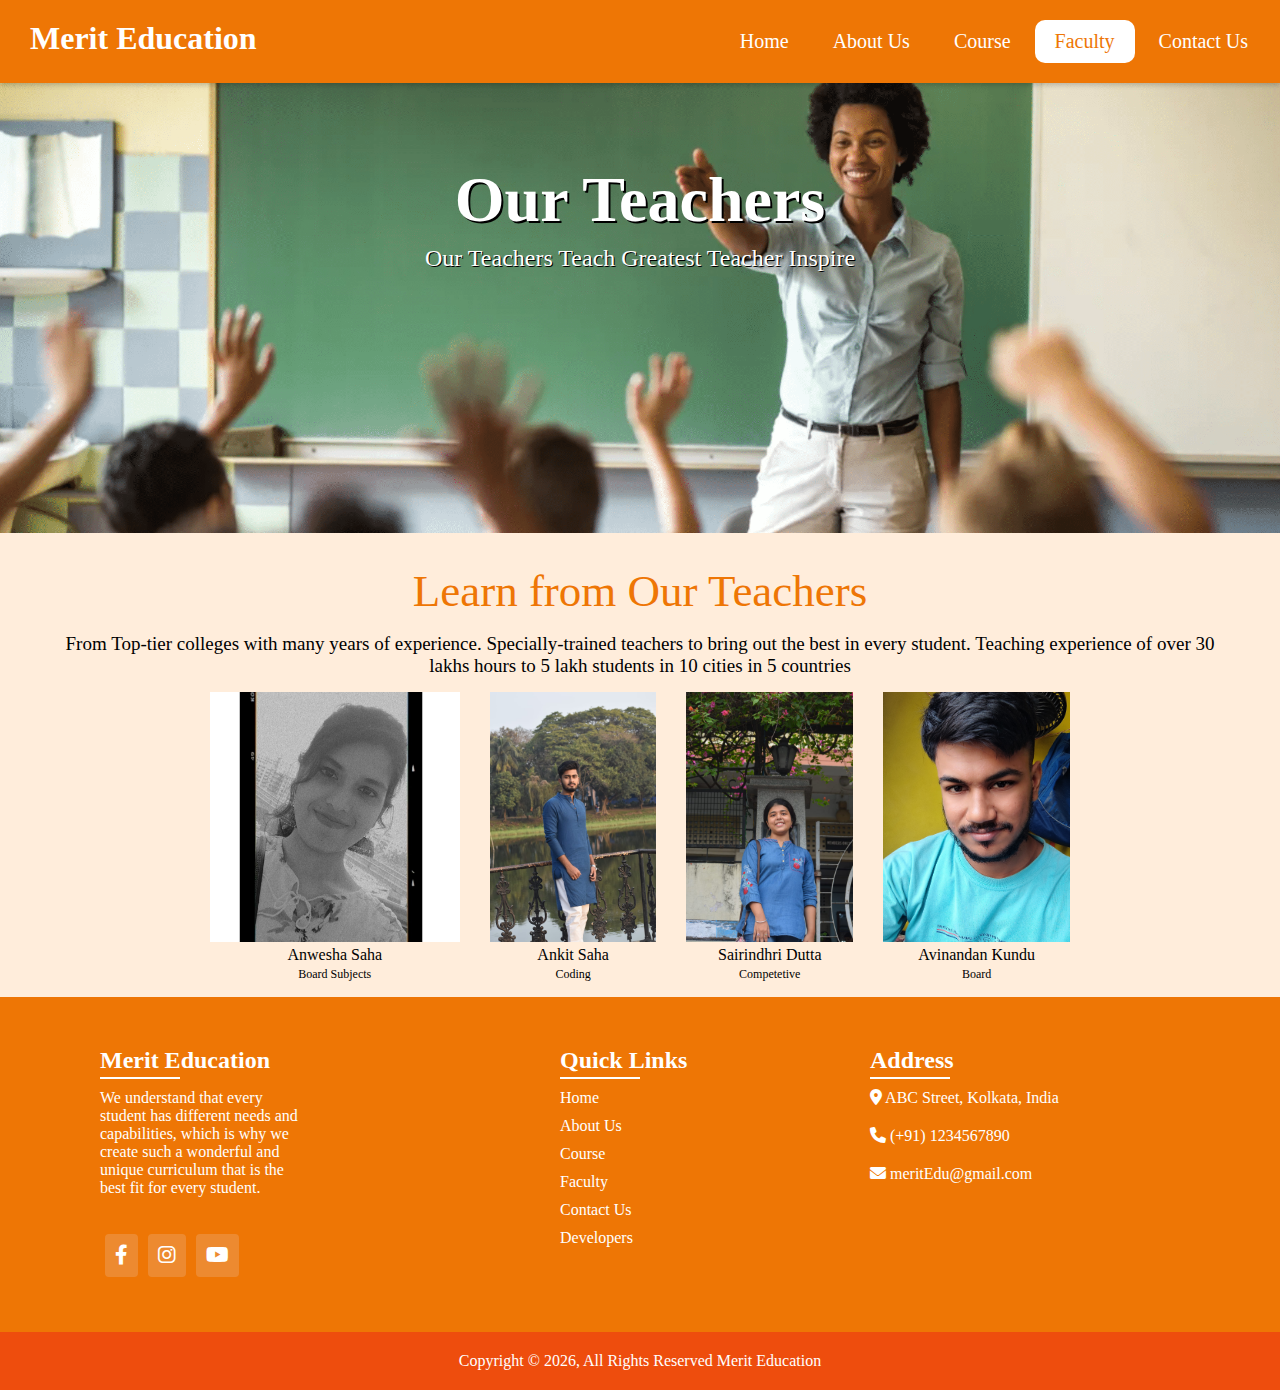
<file: faculty.html>
<!DOCTYPE html>
<html lang="en">
<head>
    <meta charset="UTF-8">
    <meta http-equiv="X-UA-Compatible" content="IE=edge">
    <meta name="viewport" content="width=device-width, initial-scale=1.0">
    <title>Merit Education</title>
    <link rel="stylesheet" href="./style/style.css">
    <link rel="stylesheet" href="./style/faculty.css">
    <link rel="stylesheet" href="https://cdnjs.cloudflare.com/ajax/libs/font-awesome/6.0.0/css/all.min.css" integrity="sha512-9usAa10IRO0HhonpyAIVpjrylPvoDwiPUiKdWk5t3PyolY1cOd4DSE0Ga+ri4AuTroPR5aQvXU9xC6qOPnzFeg==" crossorigin="anonymous" referrerpolicy="no-referrer" />
    <script src="https://cdnjs.cloudflare.com/ajax/libs/jquery/3.6.0/jquery.min.js" integrity="sha512-894YE6QWD5I59HgZOGReFYm4dnWc1Qt5NtvYSaNcOP+u1T9qYdvdihz0PPSiiqn/+/3e7Jo4EaG7TubfWGUrMQ==" crossorigin="anonymous" referrerpolicy="no-referrer"></script>
</head>
<body>
    <header>
        <a href="#" class="logo">Merit Education</a>
        <div class="menu_toggle"></div>
        <nav>
            <ul>
                <!-- <li><a href="payment.html" >Login</a></li> -->
                <li><a href="index.html" >Home</a></li>
                <li><a href="about_us.html">About Us</a></li>
                <li><a href="course.html">Course</a></li>
                <li><a href="faculty.html" class="active">Faculty</a></li>
                <li><a href="contactus.html">Contact Us</a></li>
            </ul>
        </nav>
        <div class="clearfix"></div>
    </header>


    <section>
        <div class="top_image">
            <h1>Our Teachers</h1>
            <span>
                Our Teachers Teach
                Greatest Teacher Inspire</span>
        </div>
        <div class="faculty_about">
            <div class="heading_faculty_about">Learn from Our Teachers</div>
            <div class="text_faculty_about">
                <p>
                    From Top-tier colleges with many years of experience. Specially-trained teachers to bring out the best in every student. Teaching experience of over 30 lakhs hours to 5 lakh students in 10 cities in 5 countries</p>
            </div>
            <div class="clip_arts">
                <div class="common_css img_cont">
                   <a href="#nesha"><img src="./images/nesha.jpg" alt="broken" class="img_clip_art"></a> <br>
                    <span class="caption">Anwesha Saha</span><br>
                    <span class="caption_topic">Board Subjects</span>
                </div>
                <div class="common_css img_cont">
                    <a href="#ankit"><img src="./images/ankit.jpeg" alt="broken" class="img_clip_art"></a><br>
                    <span class="caption">Ankit Saha </span><br>
                    <span class="caption_topic">Coding</span>
                </div>
                <div class="common_css img_cont">
                   <a href="#sirin"><img src="./images/Sirin.jpeg" alt="broken" class="img_clip_art"></a><br>
                    <span class="caption">Sairindhri Dutta</span><br>
                    <span class="caption_topic">Competetive</span>
                </div>
                <div class="common_css img_cont">
                    <a href="#nandan"><img src="./images/Avinandan.jpeg" alt="broken" class="img_clip_art"></a><br>
                     <span class="caption">Avinandan Kundu</span><br>
                     <span class="caption_topic">Board</span>
                 </div>
            </div>
        </div>   
    </section>


    <footer>
        <div class="container">
            <div class="sec sec_aboutus">
                <h2>Merit Education</h2>
                <p>
                    We understand that every student has different needs and capabilities, which is why we create such a wonderful and unique curriculum that is the best fit for every student.</p>
                <ul class="social_icons">
                    <li><a href="#"><i class="fa-brands fa-facebook-f"></i></a></li>
                    <li><a href="#"><i class="fa-brands fa-instagram"></i></a></li>
                    <li><a href="#"><i class="fa-brands fa-youtube"></i></a></li>
                </ul>
            </div>
        </div>

        <div class="container top_resize">
            <div class="sec sec_quicklinks">
                <h2 class="resize">Quick Links</h2>
                <ul>
                    <li><a href="index.html">Home</a></li>
                    <li><a href="about_us.html">About Us</a></li>
                    <li><a href="course.html">Course</a></li>
                    <li><a href="faculty.html">Faculty</a></li>
                    <li><a href="contactus.html">Contact Us</a></li>
                    <li><a href="developers.html">Developers</a></li>
                </ul>
            </div>
        </div>

        <div class="container top_resize">
            <div class="sec sec_add">
                <h2 class="resize">Address</h2>
                <ul>
                    <li><i class="fa-solid fa-location-dot"></i> ABC Street, Kolkata, India</li>
                    <li><i class="fa-solid fa-phone"></i> (+91) 1234567890</li>
                    <li><i class="fa-solid fa-envelope"></i> meritEdu@gmail.com</li>
                </ul>
            </div>
        </div>
    </footer>
    <div class="copyRight">Copyright &copy; <span id="year"></span>, All Rights Reserved Merit Education</div>
    <script src="./script/script.js"></script>
</body>
</html>
</file>
<file: style/style.css>
*{
    margin: 0;
    padding: 0;
}

/* HEADER STYLE FOR ALL PAGES */
header{
    position: relative;
    /* max-width: 80rem; */
    /* margin: 20px auto; */
    padding: 10px;
    background-image: linear-gradient(to right, rgb(238, 118, 5),rgb(238, 118, 5));
    box-sizing: border-box;
    /* border-radius: 2rem; */
    box-shadow: 0 2px 5px rgba(0,0,0,0.2);
}

header .logo{ 
    color: #fff;
    text-decoration: none;
    font-size: 2rem;
    padding: 10px 20px;
    font-weight: 700;
    float: left;
    text-align: center;
}

header nav{
    float: right;
}

.clearfix{
    clear: both;
}

header nav ul{
    display: flex;
}

header nav ul li{
    list-style: none;
}

header nav ul li a{
    display: block;
    margin: 10px 2px;
    padding: 10px 20px;
    text-decoration: none;
    color: #fff;
    font-size: 20px;
    text-align: center;
}

header nav ul li a.active,
header nav ul li a:hover{
    color: rgb(238, 118, 5);
    background: #fff;
    border-radius: 10px;
    transition: 0.5s;
}

/* FOOTER STYLE FOR ALL PAGES */
footer{
    position: relative;
    color: #fff;
    height: auto;
    padding: 50px 100px;
    background-image: linear-gradient(to right, rgb(238, 118, 5),rgb(238, 118, 5));
    display: flex;
    justify-content: space-between;
}

footer .container{
    display: flex;
    justify-content: space-between;
    flex-wrap: wrap;
    flex-direction: row;
}

footer .container .sec{
    margin-right: 30px;
}

footer .container .sec_aboutus{
    width: 40%;
}

footer .container .sec_aboutus p{
    width: 110%;
}

footer .container h2{
    position: relative;
    color: #fff;
    font-weight: 700;
    margin-bottom: 15px;
}

footer .container h2::before{
    content: '';
    position: absolute;
    bottom: -5px;
    left: 0;
    width: 80px;
    height: 2px;
    background: #fff;
}

footer .container .sec.sec_aboutus .social_icons{
    margin-top: 2rem;
    display: flex;
    list-style: none;
}

footer .container .sec.sec_aboutus .social_icons li a{
    display: inline-block;
    font-size: 20px;
    background: rgba(236, 218, 218, 0.2);
    border-radius: 4px;
    margin: 5px;
    padding: 10px;
    color: #fff;
}

footer .container .sec.sec_aboutus .social_icons li a:hover{
    background: rgba(255, 255, 255, 0.883);
    color: rgb(238, 118, 5);
}

footer .container .sec_quicklinks{

    position: relative;
}

footer .container .sec_quicklinks ul{
    list-style: none;
}

footer .container .sec_quicklinks ul li{
    margin-bottom: 10px;
}

footer .container .sec_quicklinks ul li a{
    text-decoration: none;
    color: #fff;
    display: inline-block;
}

footer .container .sec_quicklinks ul li a:hover{
    color: rgb(105, 76, 48);
    font-weight: 600;
}

footer .container .sec_quicklinks{
    width: 25%;
    margin-right: 10rem;
}

footer .container .sec_add{
    width: 65%;
    margin-right: 10rem;
}

footer .container .sec_add ul{
    list-style: none;
}

footer .container .sec_add ul li{
    margin-bottom: 20px;
    width: 160%;
    margin-right: 5px;
}
.resize{
    width: 150px;
}

.copyRight{
    background-color: rgb(238, 77, 13);
    color: #fff;
    text-align: center;
    padding: 20px;
}

/* DEVELOPERS PAGE STYLE */
.page_text{
    color: rgb(238, 118, 5);
    text-align: center;
    font-size: 2rem;
    margin: 20px;
}
.dev_details_sec{
    position: relative;
    display: flex;
    justify-content: center;
    align-items: center;
    flex-wrap: wrap;
}

.dev_details_sec .cards{
    position: relative;
    width: 300px;
    height: 400px;
    background-image: linear-gradient(rgb(238, 77, 13), rgb(238, 77, 13) 30%,
    rgb(238, 118, 5),rgb(238, 118, 5) 30%);
    margin: 10px;
    border-radius: 20px;
    overflow: hidden;
    cursor: pointer;
}

.dev_details_sec .cards .imgBx{
    position: absolute;
    top: 0;
    left: 0;
    width: 100%;
    height: 100%;
    transition: 0.5s;
    z-index: 1000;
    transform-origin: top;
}

.dev_details_sec .cards:hover .imgBx{
    transform: translateY(30px) scale(0.5);
}

.dev_details_sec .cards .imgBx img{
    position: absolute;
    height: 100%;
    width: 100%;
    top: 0;
    left: 0;
    object-fit: cover;
    border-radius: 20px;
}

.dev_content{
    position: absolute;
    height: 100%;
    width: 100%;
    top: 0;
    left: 0;
    display: flex;
    justify-content: center;
    align-items: flex-end;
    margin-top: -2rem;
    color: white;
    transform: translateY(100%);
    transition: 0.5s;
}

.dev_details_sec .cards:hover .dev_content{
    transform: translateY(0);
}

.dev_content .dev_details{
    display: flex;
    justify-content: center;
    align-items: center;
    flex-direction: column;
    text-align: center;
}

.dev_content .dev_details h2{
    font-size: 1.8rem;
}

.dev_content .dev_details span{
    font-size: 1rem;
}

.dev_icons{
    position: relative;
    display: flex;
    margin-top: 25px;
    list-style: none;
}

.dev_icons li a{
    color: #fff;
    padding: 10px;
    width: 45px;
    height: 45px;
    background: rgb(238, 77, 13);
    font-size: 20px;
    border-radius: 50%;
    text-decoration: none;
    margin: 5px;
    transition: 0.5s;
}

.dev_icons li a:hover{
    background: #fff;
    color: rgb(238, 77, 13);
}

/* RESPONSIVE CSS */
@media screen and (max-width: 1200px) {
    /* header{
        margin: 20px;
    } */
}

@media screen and (max-width: 768px) {
    header .logo{
        font-size: 22px;
        width: 10%;
    }
    .menu_toggle{
        display: block;
        width: 40px;
        height: 40px;
        margin: 10px;
        float: right;
        cursor: pointer;
        text-align: center;
        font-size: 30px;
        color: #fff;
    }
    .menu_toggle::before{
        content: '\f0c9';
        font-size: 40px;
        font-family: fontAwesome;
    }
    .menu_toggle.active::before{
        content: '\f00d';
    }
    nav{
        display: none;
    }
    nav.active{
        display: block;
        width: 100%;
    }
    nav.active ul{
        display: block;
    }
    header nav ul li a{
        text-align: left;
    }
    footer{
        display: block;
    }
    .top_resize{
        margin-top: 5rem !important;
    }
    footer .container .sec_aboutus, footer .container .sec_add, footer .container 
    .sec_quicklinks {
        width: 100%;
    }
}
</file>
<file: style/home.css>
* {
    padding: 0;
    margin: 0;
}

.top_image {
    background-image: url('../images/index_pg_top.jpg');
    height: 450px;
    background-attachment: scroll;
    background-repeat: no-repeat;
    background-position: 55%;
    text-align: center;
    color: rgb(238, 118, 5);
    font-family: Cambria, Cochin, Georgia, Times, 'Times New Roman', serif;
}

.top_image h1 {
    font-size: 4rem;
    text-shadow: 2px 2px #fff;
    padding-top: 4rem;
    margin-bottom: 0.5rem;
    font-weight: 600;
}

.top_image span {
    text-shadow: 1px 1px #fff;
    font-size: 1.5rem;
    padding: 8px;
    border-radius: 3rem;
}

.top_image button{
    padding: 0.5rem 4rem;
    border-radius: 5rem;
    margin-top: 3rem;
    background: rgba(238, 118, 5, 0.4);
    color: #fff;
    font-size: 18px;
    cursor: pointer;
    border: 0.2rem solid rgb(238, 118, 5);
    font-family: Cambria, Cochin, Georgia, Times, 'Times New Roman', serif;
}

.top_image button:hover{
    color: rgb(238, 118, 5, 0.4);
    background-color: rgba(255,255,255,0.4);
}

.home_about_us {
    background-color: rgb(255, 237, 219);
    /* color: rgb(238, 118, 5); */
}

.heading_about_us {
    text-align: center;
    padding-top: 2rem;
    font-size: 45px;
    font-family: Cambria, Cochin, Georgia, Times, 'Times New Roman', serif;
    font-weight: 500;
    color: rgb(238, 118, 5);
}

.text_about_us p {
    padding: 1rem 3rem;
    text-align: center;
    font-size: 19px;
    font-family: 'Times New Roman', Times, serif;
    font-weight: 500;
}

.clip_arts {
    position: relative;
    display: flex;
    justify-content: center;
    align-items: center;
    flex-wrap: wrap;
}

.common_css {
    position: relative;
    margin: 15px;
}

.clip_arts .img_cont .caption{
    align-items: center;
    justify-content: center;
    display: flex;
}

.home_course{
    background-color: rgb(255, 247, 226);
    color: rgb(228, 112, 4);
}

.heading_courses 
{
    padding-top: 2rem;
    padding-bottom: 1rem;
    text-align: center;
    font-size: 45px;
    font-family: Cambria, Cochin, Georgia, Times, 'Times New Roman', serif;
    font-weight: 500;
}

.course_clip_arts{
    position: relative;
    display: flex;
    justify-content: center;
    align-items: center;
    flex-wrap: nowrap;
}

.course_clip_arts .img_cont_courses{
    position: relative;
    margin: 15px;
    overflow-x: hidden;
}

.course_clip_arts .img_cont_courses img{
    width: 100%;
    height: 250px;
    border-radius: 10px;
}

.course_clip_arts .img_cont_courses h2{
    text-align: center;
    font-family: Cambria, Cochin, Georgia, Times, 'Times New Roman', serif;
    color: rgb(228, 112, 4);
}

.course_clip_arts .img_cont_courses p{
    text-align: center;
    display: flex;
    color: black;
}

.home_course_btn{
    align-items: center;
    justify-content: center;
    text-align: center;
    display: flex;
    padding: 15px;
}

.home_course_btn .btn{
    padding: 0.5rem 4rem;
    border-radius: 5rem;
    margin-top: 1rem;
    background: none;
    color: rgb(238, 118, 5);
    font-size: 18px;
    cursor: pointer;
    border: 0.2rem solid rgb(238, 118, 5);
    font-family: Cambria, Cochin, Georgia, Times, 'Times New Roman', serif;
}

.home_course_btn .btn:hover{
    color: #fff;
    background-color: rgb(238, 118, 5,0.4);
}

.home_gal{
    background-color: rgb(255, 237, 219);
    color: rgb(238, 118, 5);
}

.home_gal_heading h2{
    text-align: center;
    padding-top: 2rem;
    padding-bottom: 1rem;
    text-align: center;
    font-size: 45px;
    font-family: Cambria, Cochin, Georgia, Times, 'Times New Roman', serif;
    font-weight: 500;
}

.home_gal_cont .gallery{
    display: flex;
    align-items: center;
    justify-content: center;
}

.home_gal_cont .gallery .gal_img{
    margin: 5px;
    position: relative;
    overflow-x: hidden;
}

.home_gal_cont .gallery .gal_img img{
    width: 100%;
    height: 172px;
    border-radius: 7px;
}

.top_resize{
    margin-top: -5px;
}

/* RESPONSIVE CSS */
@media screen and (max-width: 768px){
    .course_clip_arts{
        display: block;
    }
    .course_clip_arts .img_cont_courses img{
        height: 300px;
    }
    .clip_arts{
        overflow-x: hidden;
    }
    .top_image h1{
        font-size: 3rem;
    }
    .top_image span{
        font-size: 1.2rem;
    }
    .heading_about_us{
        font-size: 25px;
    }
    .text_about_us p{
        font-size: 15px;
    }
    .home_gal_cont .gallery{
        display: block;
    }
    .home_gal_cont .gallery .gal_img img{
        height: 300px;
    }
}
</file>
<file: style/about_us.css>
* {
    margin: 0;
    padding: 0;
}

.top_image {
    background-image: url('../images/Admission_1.jpg');
    height: 450px;
    background-size: cover;
    background-repeat: no-repeat;
    background-attachment: scroll;
    background-position: 55% ;
    font-family: Cambria, Cochin, Georgia, Times, 'Times New Roman', serif;
}

.top_image .heading h1 {
    text-align: center;
    color: rgb(238, 118, 5); 
    padding-top: 4rem;
    font-size: 4rem;
    text-shadow: 2px 2px #fff;
}

.top_image p {
    /* background-color: rgba(15, 15, 15, 0.4); */
    color: rgb(238, 118, 5);
    font-size: 1.5rem;
    text-align: center;
    padding: 2rem 5rem;
    margin: 0 5rem;
    border-radius: 3rem;
    text-shadow: 1px 1px #fff;
}

.common_css {
    position: relative;
    margin: 15px;
}

.admission_form_course_table {
    position: relative;
    display: flex;
    justify-content: center;
    align-items: center;
    flex-wrap: wrap;
}

.course_details table, th, td {
    border: 2px solid rgb(255, 242, 228);
    text-align: center;
    border-collapse: collapse;
    background-color: rgb(238, 118, 5);
    color: white;
    height: 27px;
    padding: 8px;
}

.table-header h1{
    text-align: center;
    color: rgb(238, 118, 5);
}

.form-header h1{
    text-align: center;
    color: rgb(238, 118, 5);
}

.form-body {
    padding: 10px 40px;
    color: #666;
    border: 2px solid rgb(238, 118, 5);
}

.form-group {
    margin-bottom: 20px;
}

.form-body .label-title {
    color: rgb(238, 118, 5);;
    font-size: 17px;
    font-weight: bold;
}

.form-body .form-input {
    font-size: 17px;
    box-sizing: border-box;
    width: 100%;
    height: 34px;
    padding-left: 10px;
    padding-right: 10px;
    color: #333333;
    text-align: left;
    border: 1px solid rgb(238, 118, 5);
    border-radius: 4px;
    background: white;
    outline: none;
}

.horizontal-group .left {
    float: left;
    width: 49%;
}

.horizontal-group .right {
    float: right;
    width: 49%;
}

input[type="file"] {
    outline: none;
    cursor: pointer;
    font-size: 17px;
}

::-webkit-input-placeholder {
    color: #d9d9d9;
}

.btn {
    display: inline-block;
    padding: 10px 20px;
    font-size: 17px;
    border: 1px solid rgb(238, 118, 5);
    border-radius: 5px;
    color: rgb(238, 118, 5);
    cursor: pointer;
}

.btn:hover {
    background-color: rgb(238, 118, 5);
    color: rgb(255, 242, 228);
}

.common_color{
    color: rgb(238, 118, 5) !important;
}

/* RESPONSIVE CSS */
@media screen and (max-width: 768px) {
    .top_image p {
        font-size: 20px;
        padding: 2rem;
        margin: 0 2rem;
        text-shadow: 1px 1px #fff;
    }

    .top_image .heading h1 {
        font-size: 3rem;
    }
}

@media screen and (max-width: 500px) {
    .top_image p {
        font-size: 16px;
        padding: 2rem;
        margin: 0 1rem;
        text-shadow: 1px 1px #fff;
    }

    .top_image .heading h1 {
        font-size: 3rem;
        text-shadow: 1px 1px #fff;
    }
    .form-body{
        padding: 10px 22px;
    }
}

@media screen and (max-width: 366px) {
    .top_image p {
        font-size: 16px;
        padding: 2rem;
        /* margin: 0 1rem; */
        text-shadow: 1px 1px #fff;
    }
    .form-body{
        padding: 10px 34px;
    }
}
</file>
<file: style/contactus.css>
* {
    margin: 0;
    padding: 0;
} 

.top_image_contct {
    background-image: url('../images/contactus.jpg');
    height: 480px;
    background-size: cover;
    background-repeat: no-repeat;
    background-attachment: scroll;
    /* background-position: 25%; */
    font-family: Cambria, Cochin, Georgia, Times, 'Times New Roman', serif;
}

.top_image_contct .heading h1 {
    text-align: center;
    color: rgb(238, 118, 5);
    padding-top: 4rem;
    font-size: 4rem;
    text-shadow: 2px 2px #fff;
}

.top_image_contct p {
    /* background-color: rgba(15, 15, 15, 0.4); */
    color: rgb(238, 118, 5);
    font-size: 1.5rem;
    text-align: center;
    padding: 2rem 5rem;
    text-shadow: 1px 1px #fff;
}
.top_image_contct button{
    padding: 0.5rem 4rem;
    border-radius: 5rem;
    margin-top: 3rem;
    background: rgba(238, 118, 5, 0.4);
    color: #fff;
    font-size: 18px;
    cursor: pointer;
    border: 0.2rem solid rgb(238, 118, 5);
    font-family: Cambria, Cochin, Georgia, Times, 'Times New Roman', serif;
}
.top_image_contct button:hover{
    color: rgb(238, 118, 5, 0.4);
    background-color: rgb(255, 255, 255);
}

.common_css {
    position: relative;
    margin: 15px;
}

.form-header h1 {
    text-align: center;
    color: rgb(238, 118, 5);
}


.form-body {
    padding: 10px 30px;
    color: #666;
    border: 2px solid rgb(238, 118, 5);
}

.form-group {
    margin-bottom: 20px;
}

.form-body .label-title {
    color: rgb(238, 118, 5);
    font-size: 17px;
    font-weight: bold;
}

.form-body .form-input {
    font-size: 17px;
    box-sizing: border-box;
    width: 100%;
    height: 34px;
    padding-left: 10px;
    padding-right: 10px;
    color: #333333;
    text-align: left;
    border: 1px solid rgb(238, 118, 5);
    border-radius: 4px;
    background: white;
    outline: none;
}

.horizontal-group .left {
    float: left;
    width: 49%;
}

.horizontal-group .right {
    float: right;
    width: 49%;
}

.common_color {
    color: rgb(238, 118, 5) !important;
}

.btn {
    display: inline-block;
    padding: 10px 20px;
    font-size: 17px;
    border: 1px solid rgb(238, 118, 5);
    border-radius: 5px;
    color: rgb(238, 118, 5);
    cursor: pointer;
}

.btn:hover {
    background-color: rgb(238, 118, 5);
    color: rgb(255, 242, 228);
}

.form-button {
    margin-bottom: 2rem;
}

/* RESPONSIVE CSS */
@media screen and (max-width: 670px) {
    .top_image_contct .heading h1{
        font-size: 3rem;
    }
    .top_image_contct p {
        padding: 3rem;
        font-size: 1.2rem;
    }
}
</file>
<file: style/course.css>
* {
    margin: 0;
    padding: 0;
}

.bkg_about_course {
    background-image: url('../images/cover2.jpg');
    background-repeat: no-repeat;
    background-attachment: scroll;
    height: 450px;
    background-size: cover;
    background-position: 100% 70%;
    text-align: center;
    color: rgb(238, 118, 5);
    font-family: Cambria, Cochin, Georgia, Times, 'Times New Roman', serif;
}

.bkg_about_course h1 {
    font-size: 4rem;
    text-align: center;
    text-shadow: 2px 2px #fff;
    padding-top: 4rem;
    margin-bottom: 0.5rem;
}

.bkg_about_course p {    
    /* background-color: rgba(15, 15, 15, 0.4); */
    text-shadow: 1px 1px #fff;
    font-size: 1.5rem;
    text-align: center;
    padding: 2rem 4rem;
}

.about_course, .course_bookmark_section{
    background-color: rgb(255, 237, 219);
    padding-bottom: 20px;
}

.heading_about_course {
    text-align: center;
    padding-top: 2rem;
    font-size: 45px;
    font-family: Cambria, Cochin, Georgia, Times, 'Times New Roman', serif;
    font-weight: 500;
    color: rgb(238, 118, 5);
}

.course_txt p, .about_course_end_text p {
    padding: 1rem 3rem;
    text-align: center;
    font-size: 19px;
    font-family: 'Times New Roman', Times, serif;
    font-weight: 500;
}

.clip_arts {
    position: relative;
    display: flex;
    justify-content: center;
    align-items: center;
    flex-wrap: wrap;
}

.common_css {
    position: relative;
    margin: 15px;
}

.clip_arts .img_cont .caption{
    align-items: center;
    justify-content: center;
    display: flex;
    font-size: 18px;
}

.clip_arts .img_cont img{
    width: 100%;
    height: 172px;
    border-radius: 10px;
}

.all_section{
    padding: 20px 15px 10px;
    color: rgb(238, 118, 5);
}

.all_section .all_det{
    background: rgb(236, 233, 231);
    display: flex;
    box-shadow: rgba(50, 50, 93, 0.25) 0px 6px 12px -2px, rgba(0, 0, 0, 0.3) 0px 
    3px 7px -3px;
    align-items: center;
    padding: 15px;
    justify-content: center;
}

.all_section .all_det h2{
    font-size: 2rem;
    font-family: Cambria, Cochin, Georgia, Times, 'Times New Roman', serif;
}

.all_section .all_det span{
    font-size: 1.5rem;
    padding-bottom: 15px;
}

.all_section .all_det p{
    font-size: 1.2rem;
    text-align: justify;
    padding-bottom: 10px;
    margin-top: 15px;
    color: rgb(41, 40, 40);
}

.img_courses {
    padding: 10px;
    width: 100%;
    height: 220px;
    border-radius: 25px;
}

/* RESPONSIVE CSS */
@media screen and (max-width:991px) {
    .bkg_about_course h1 {
        font-size: 3rem;
    }
    .bkg_about_course p {
        font-size: 1.2rem;
    }
    .heading_about_course {
        font-size: 35px;
    }
    .course_txt p, .about_course_end_text p {
        text-align: justify;
        font-size: 15px;
    }
    .all_section .all_det {
        flex-wrap: wrap;
    }
    .all_section .all_det h2 {
        text-align: center;
    }
    .all_section .all_det span {
        display: flex;
        text-align: center;
        justify-content: center;
    }
    .all_section .all_det p{
        color: rgb(41, 40, 40);
    }
}

@media screen and (max-width:400px){
    .bkg_about_course p {
        font-size: 1.2rem;
        padding: 2rem;
    }
}
</file>
<file: style/faculty.css>
*{
    padding: 0;
    margin: 0;
}
.top_image {
    background-image: url('../images/faculty_top_img.jpg');
    height: 450px;
    background-attachment: scroll;
    background-repeat: no-repeat;
    background-size: cover;
    background-position: 10% 10%;
    text-align: center;
    
}
.top_image h1{
    font-size: 4rem;
    text-align: center;
    color:#fff;
    text-shadow: 2px 2px #000;
    padding-top: 5rem;
    margin-bottom: 0.5rem;
    font-weight: 600;

}
.top_image span{
    text-shadow: 1px 1px #000;
    color: #fff;
    font-size: 1.5rem;
    padding: 8px;
    border-radius: 3rem;
}

.faculty_about {
    background-color: rgb(255, 237, 219);
    /* color: rgb(238, 118, 5); */
}

.heading_faculty_about {
    text-align: center;
    padding-top: 2rem;
    font-size: 45px;
    font-family: Cambria, Cochin, Georgia, Times, 'Times New Roman', serif;
    font-weight: 500;
    color: rgb(238, 118, 5);
}

.text_faculty_about p {
    padding-top: 1rem;
    padding-left: 3rem;
    padding-right: 3rem;
    text-align: center;
    font-size: 19px;
    font-family: 'Times New Roman', Times, serif;
    font-weight: 500;
}
.clip_arts {
    position: relative;
    display: flex;
    justify-content: center;
    align-items: center;
    flex-wrap: wrap;
}
.common_css {
    position: relative;
    margin: 15px;
}
.clip_arts .img_cont img{
    width: auto;
    height: 250px;
}
.clip_arts .img_cont .caption{
    align-items: center;
    justify-content: center;
    display: flex;
}
.clip_arts .img_cont .caption_topic{
    margin-top: -15px;
    align-items: center;
    justify-content: center;
    display: flex;
    font-size: 12px;
}
</file>
